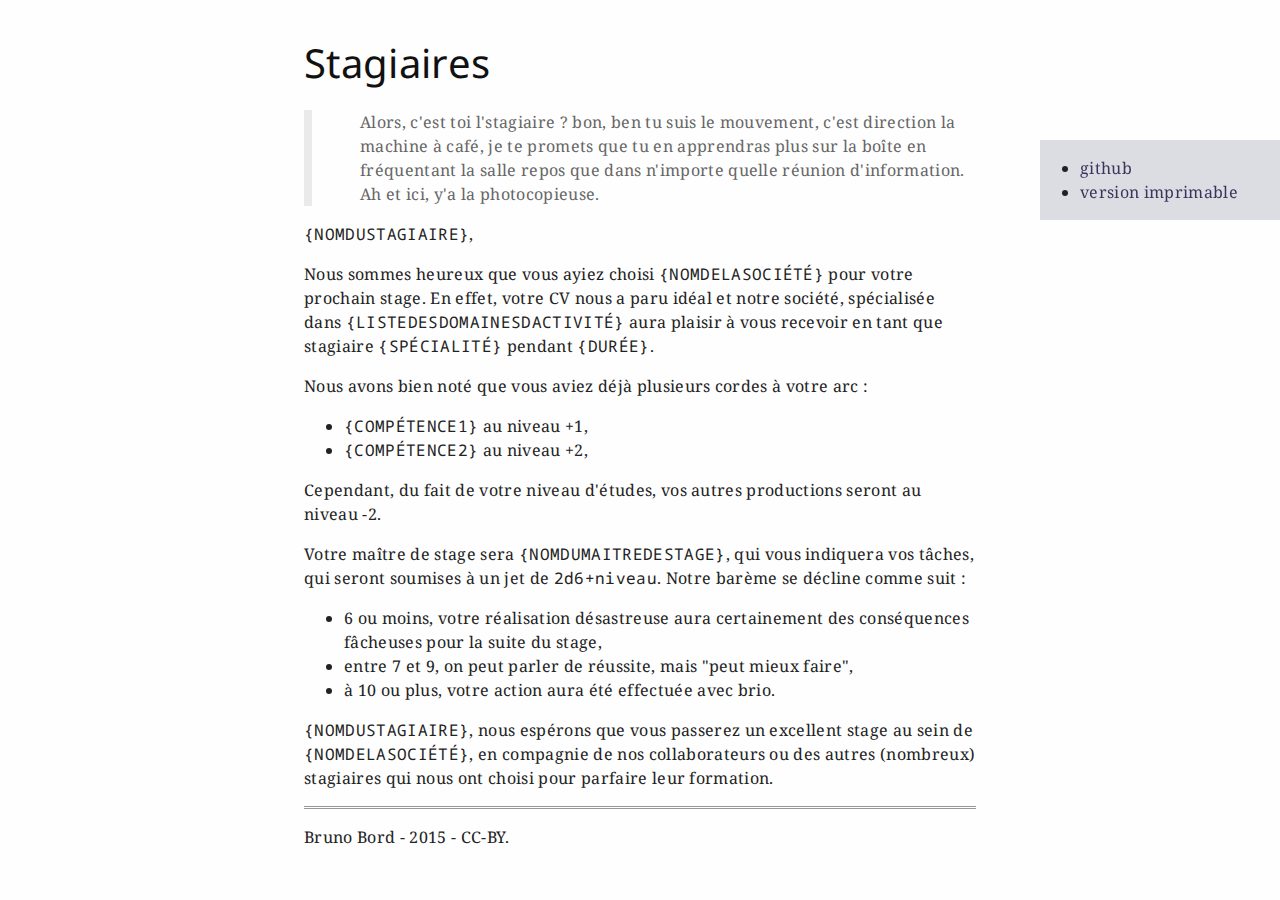
<file: index.html>
<!DOCTYPE html PUBLIC "-//W3C//DTD XHTML 1.0 Transitional//EN" "http://www.w3.org/TR/xhtml1/DTD/xhtml1-transitional.dtd">
<html xmlns="http://www.w3.org/1999/xhtml">
<head>
  <meta http-equiv="Content-Type" content="text/html; charset=utf-8" />
  <meta http-equiv="Content-Style-Type" content="text/css" />
  <meta name="generator" content="pandoc" />
  <title>Stagiaires</title>
  <link rel="stylesheet" href="style.css" type="text/css" />
</head>
<body>

<nav>
    <ul class="nav">
        <li><a href="https://github.com/brunobord/stagiaires-jdr">github</a></li>
        <li><a href="print.html">version imprimable</a></li>
    </ul>
</nav>

<section>
<h1>Stagiaires</h1>
<blockquote>
<p>Alors, c'est toi l'stagiaire ? bon, ben tu suis le mouvement, c'est direction la machine à café, je te promets que tu en apprendras plus sur la boîte en fréquentant la salle repos que dans n'importe quelle réunion d'information. Ah et ici, y'a la photocopieuse.</p>
</blockquote>
<p><code>{NOMDUSTAGIAIRE}</code>,</p>
<p>Nous sommes heureux que vous ayiez choisi <code>{NOMDELASOCIÉTÉ}</code> pour votre prochain stage. En effet, votre CV nous a paru idéal et notre société, spécialisée dans <code>{LISTEDESDOMAINESDACTIVITÉ}</code> aura plaisir à vous recevoir en tant que stagiaire <code>{SPÉCIALITÉ}</code> pendant <code>{DURÉE}</code>.</p>
<p>Nous avons bien noté que vous aviez déjà plusieurs cordes à votre arc :</p>
<ul>
<li><code>{COMPÉTENCE1}</code> au niveau +1,</li>
<li><code>{COMPÉTENCE2}</code> au niveau +2,</li>
</ul>
<p>Cependant, du fait de votre niveau d'études, vos autres productions seront au niveau -2.</p>
<p>Votre maître de stage sera <code>{NOMDUMAITREDESTAGE}</code>, qui vous indiquera vos tâches, qui seront soumises à un jet de <code>2d6+niveau</code>. Notre barème se décline comme suit :</p>
<ul>
<li>6 ou moins, votre réalisation désastreuse aura certainement des conséquences fâcheuses pour la suite du stage,</li>
<li>entre 7 et 9, on peut parler de réussite, mais &quot;peut mieux faire&quot;,</li>
<li>à 10 ou plus, votre action aura été effectuée avec brio.</li>
</ul>
<p><code>{NOMDUSTAGIAIRE}</code>, nous espérons que vous passerez un excellent stage au sein de <code>{NOMDELASOCIÉTÉ}</code>, en compagnie de nos collaborateurs ou des autres (nombreux) stagiaires qui nous ont choisi pour parfaire leur formation.</p>
<hr />
<p>Bruno Bord - 2015 - CC-BY.</p>

</section>
</body>
</html>
</file>
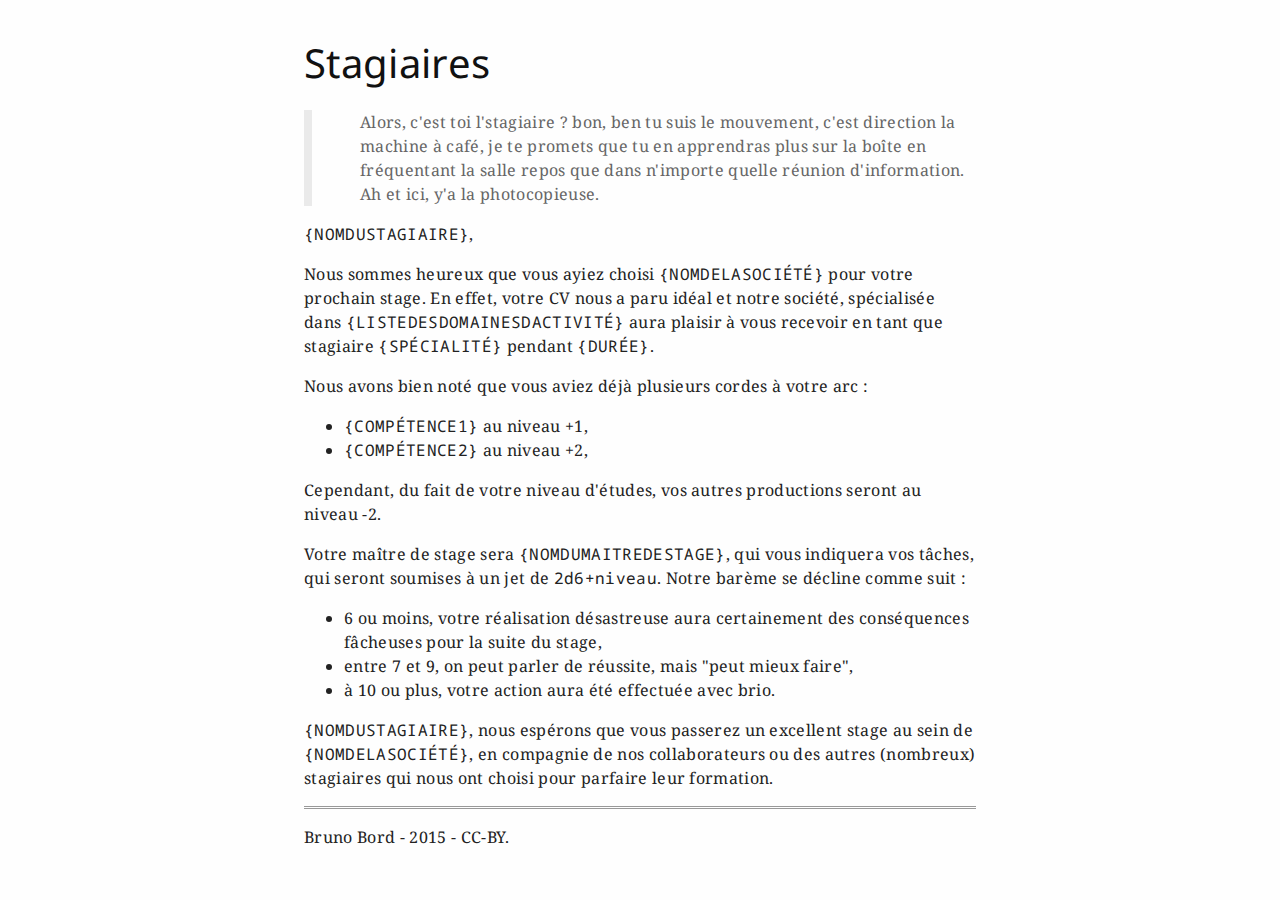
<file: print.html>
<!DOCTYPE html PUBLIC "-//W3C//DTD XHTML 1.0 Transitional//EN" "http://www.w3.org/TR/xhtml1/DTD/xhtml1-transitional.dtd">
<html xmlns="http://www.w3.org/1999/xhtml">
<head>
  <meta http-equiv="Content-Type" content="text/html; charset=utf-8" />
  <meta http-equiv="Content-Style-Type" content="text/css" />
  <meta name="generator" content="pandoc" />
  <title>Stagiaires</title>
  <link rel="stylesheet" href="style.css" type="text/css" />
</head>
<body>


<section>
<h1>Stagiaires</h1>
<blockquote>
<p>Alors, c'est toi l'stagiaire ? bon, ben tu suis le mouvement, c'est direction la machine à café, je te promets que tu en apprendras plus sur la boîte en fréquentant la salle repos que dans n'importe quelle réunion d'information. Ah et ici, y'a la photocopieuse.</p>
</blockquote>
<p><code>{NOMDUSTAGIAIRE}</code>,</p>
<p>Nous sommes heureux que vous ayiez choisi <code>{NOMDELASOCIÉTÉ}</code> pour votre prochain stage. En effet, votre CV nous a paru idéal et notre société, spécialisée dans <code>{LISTEDESDOMAINESDACTIVITÉ}</code> aura plaisir à vous recevoir en tant que stagiaire <code>{SPÉCIALITÉ}</code> pendant <code>{DURÉE}</code>.</p>
<p>Nous avons bien noté que vous aviez déjà plusieurs cordes à votre arc :</p>
<ul>
<li><code>{COMPÉTENCE1}</code> au niveau +1,</li>
<li><code>{COMPÉTENCE2}</code> au niveau +2,</li>
</ul>
<p>Cependant, du fait de votre niveau d'études, vos autres productions seront au niveau -2.</p>
<p>Votre maître de stage sera <code>{NOMDUMAITREDESTAGE}</code>, qui vous indiquera vos tâches, qui seront soumises à un jet de <code>2d6+niveau</code>. Notre barème se décline comme suit :</p>
<ul>
<li>6 ou moins, votre réalisation désastreuse aura certainement des conséquences fâcheuses pour la suite du stage,</li>
<li>entre 7 et 9, on peut parler de réussite, mais &quot;peut mieux faire&quot;,</li>
<li>à 10 ou plus, votre action aura été effectuée avec brio.</li>
</ul>
<p><code>{NOMDUSTAGIAIRE}</code>, nous espérons que vous passerez un excellent stage au sein de <code>{NOMDELASOCIÉTÉ}</code>, en compagnie de nos collaborateurs ou des autres (nombreux) stagiaires qui nous ont choisi pour parfaire leur formation.</p>
<hr />
<p>Bruno Bord - 2015 - CC-BY.</p>

</section>
</body>
</html>
</file>
<file: style.css>
/* FONTS */
@import url(http://fonts.googleapis.com/css?family=Droid+Sans:400,700|Droid+Serif:400,700,400italic,700italic|Droid+Sans+Mono);

/* GENERAL */
html {
  font-size: 100%;
  overflow-y: scroll;
  -webkit-text-size-adjust: 100%;
  -ms-text-size-adjust: 100%;
}

body {
  font-family: 'Droid Serif', serif;
  font-size: 18px;
  letter-spacing: 0.33px;
  color: #222;
  line-height: 1.5em;
  padding: 1em;
  margin: auto;
  max-width: 42em;
  background: #fefefe;
}

::-moz-selection {
  background: rgba(255,255,0,0.3);
  color: #000;
}

::selection {
  background: rgba(255,255,0,0.3);
  color: #000;
}

a::-moz-selection {
  background: rgba(255,255,0,0.3);
  color: #0645ad;
}

p {
  margin: 1em 0;
}

h1 {
  font-weight: normal;
  color: #111;
  line-height: 1em;
  font-family: 'Droid Sans', sans-serif;
  font-size: 2.5em;
}

blockquote {
  color: #666666;
  margin: 0;
  padding-left: 3em;
  border-left: 0.5em #eaeaea solid;
}

strong {
  font-weight: bold;
}
code {
    font-family: 'Droid Sans Mono', monospace;
}
hr {
    padding: 0;
    border: none;
    border-top: medium double #999;
    color: #999;
    text-align: center;
}

/* RESPONSIVE */
@media only screen and (min-width: 480px) {
  body {
    font-size: 14px;
  }
}

@media only screen and (min-width: 768px) {
  body {
    font-size: 16px;
  }
}

/* MENU */
nav {
  position: fixed;
  right: 0;
  top: 20%;
  width: 15em;
  margin-top: -2.5em;
  background-color: rgba(54, 54, 92, .17);
}
nav a {
    text-decoration: none;
    color: #36365c;
}

/* PRINT */
@media print {
  * {
    background: transparent !important;
    color: black !important;
    filter: none !important;
    -ms-filter: none !important;
  }

  body {
    max-width: 100%;
    font-size: 14px !important;
  }

  p {
    orphans: 3;
    widows: 3;
  }
  nav {
    display: none;
  }
  @page :left {
    margin: 15mm 20mm 15mm 10mm;
  }

  @page :right {
    margin: 15mm 10mm 15mm 20mm;
  }
}
</file>
